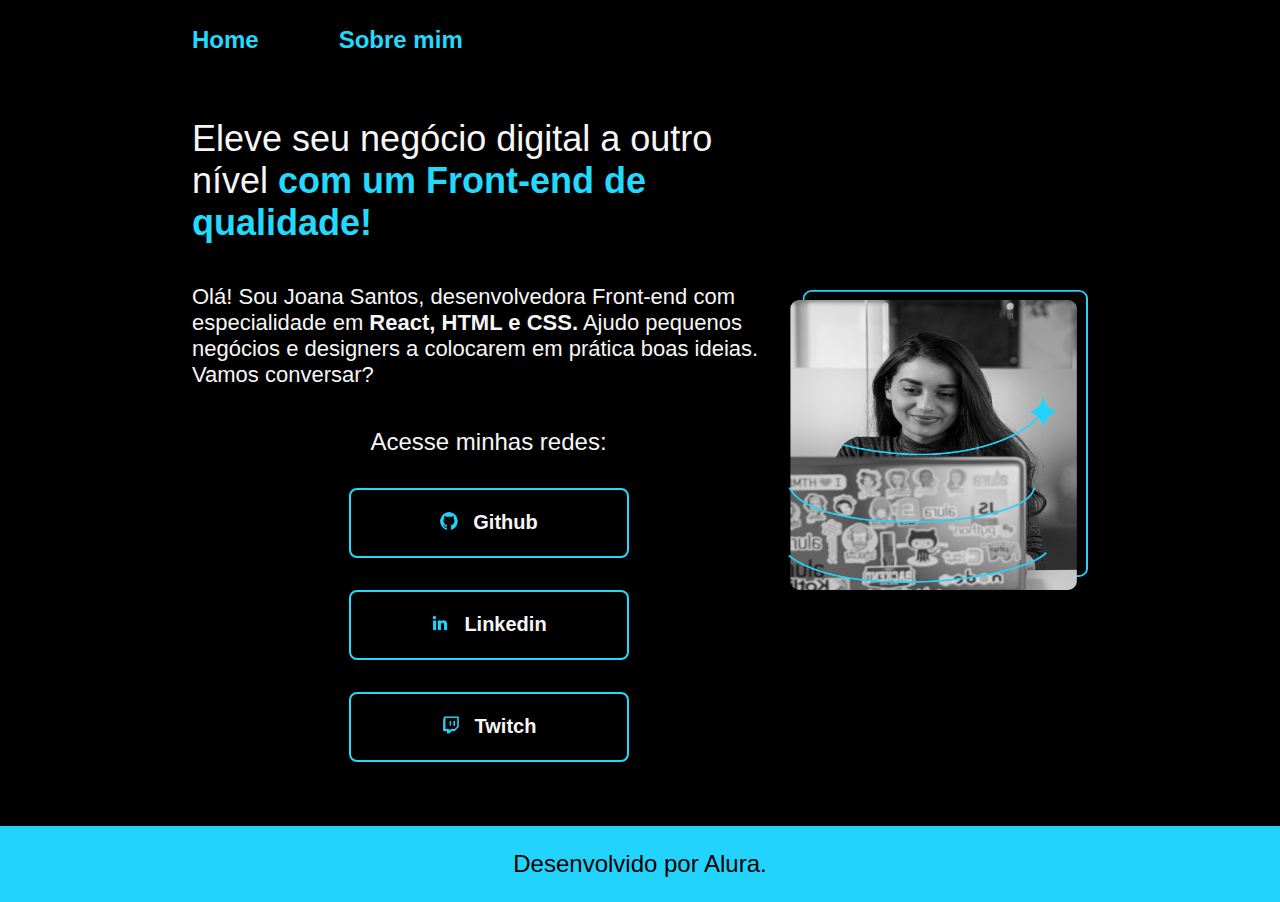
<file: index.html>
<!DOCTYPE html>
<html lang="pt-br">
<head>
  <meta charset="UTF-8">
  <meta http-equiv="X-UA-Compatible" content="IE=edge">
  <meta name="viewport" content="width=device-width, initial-scale=1.0">
  <title>Portfólio</title>

  <!-- Conectando o HTML com o CSS -->
  <link rel="stylesheet" href="./estilos/style.css"> <!--./ signifca que colocamos o style.css dentro dessa pasta-->
</head>
<body>

  <!-- Cabeçalho -->
  <header class="cabecalho">
  <!--links para navegar na pagina-->
  <nav class="cabecalho__menu">
    <a class="cabecalho__menu__link" href="index.html">Home</a>
    <a class="cabecalho__menu__link" href="about.html" target="_blank">Sobre mim</a>
  </nav>
  </header>

  <!-- Conteúdo principal -->
  <main class="apresentacao"> <!--CONTEÚDO PRINCIPAL-->
    <section class="apresentacao__conteudo">
      <h1 class="apresentacao__conteudo__titulo">Eleve seu negócio digital a outro nível<strong 
        class="titulo-destaque"> com um Front-end de qualidade!
        </strong></h1> <!-- "strong" destaca, melhorando a semântica -->
      <p class="apresentacao__conteudo__texto"> Olá! Sou Joana Santos, desenvolvedora Front-end com especialidade em <strong>React, HTML e CSS.</strong> Ajudo pequenos negócios e designers a colocarem em prática boas ideias. Vamos conversar?</p>
        
      <div class="apresentacao__links"> <!--JUNTAR OS BOTÕES NUM LOGAR SÓ, divisão de elementos-->
        <h2 class="apresentacao__links__subtitulo">Acesse minhas redes:</h2>

      <!-- Links para redes sociais/BOTÕES -->
      <a class="apresentacao__links__link" href="https://github.com/dassanches" target="_blank">
        <img src="./imagens/github.png">
        Github</a>
      <a class="apresentacao__links__link" href="https://www.linkedin.com/in/danielly-sanches-22772a211/" target="_blank">
        <img src="./imagens/linkedin.png">
        Linkedin</a>
      <a class="apresentacao__links__link" href="https://www.twitch.tv/login" target="_blank">
        <img src="./imagens/twitch.png">
        Twitch</a>

    </div>
    </section>

    <!-- Imagem de perfil -->
    <img src="./imagens/foto projeto.png" alt="foto da Joana" width="300" height="300">
  </main>

  <!-- Rodapé da página -->
  <footer class="rodape">
    <p>Desenvolvido por Alura.</p>
  </footer>

</body>
</html>
</file>
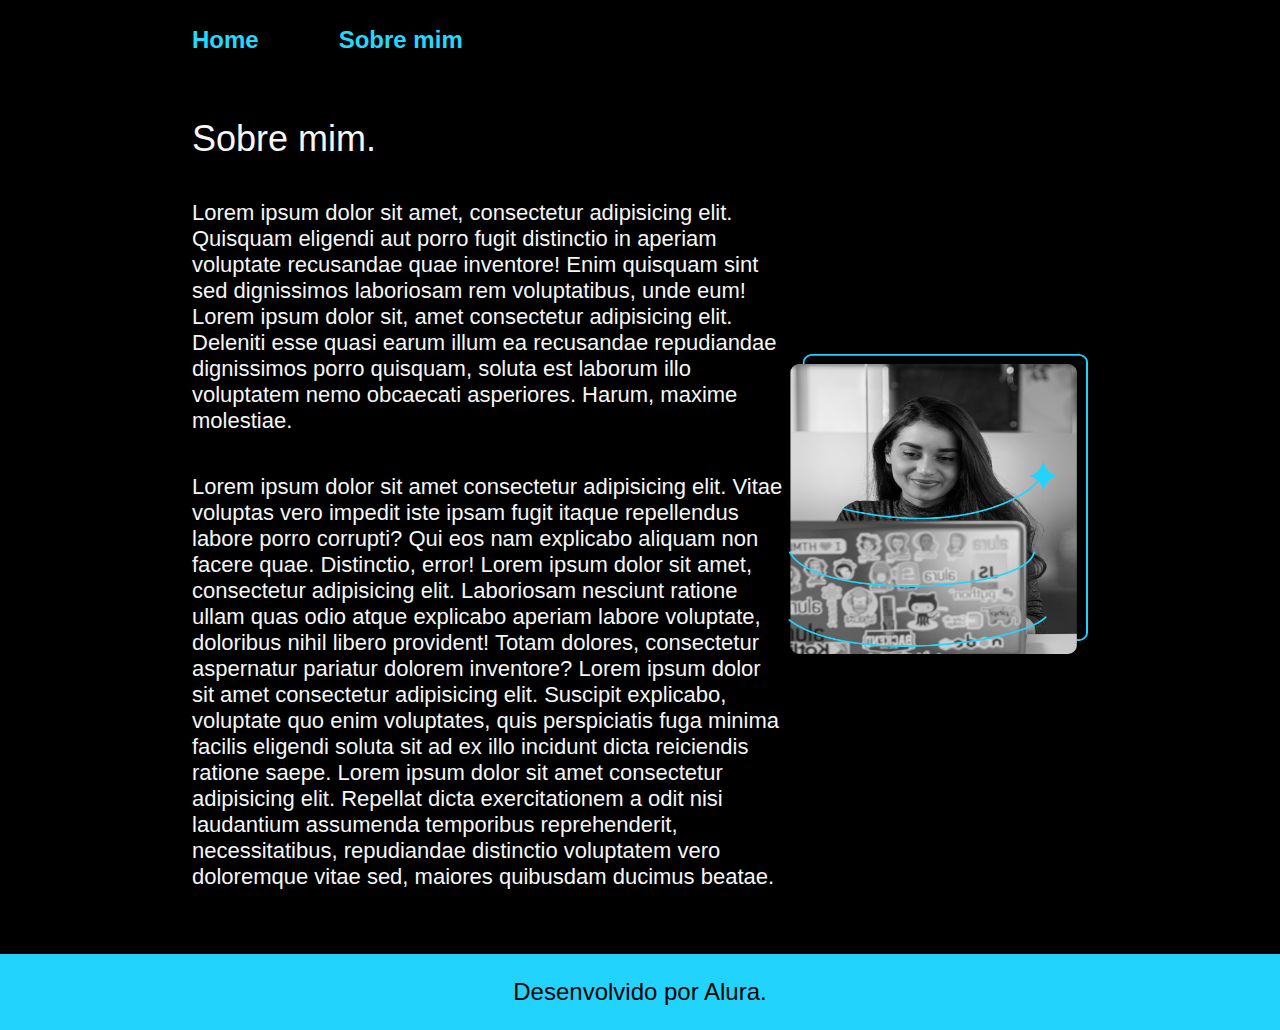
<file: about.html>
<!DOCTYPE html>
<html lang="pt-br">
<head>
  <meta charset="UTF-8">
  <meta name="viewport" content="width=device-width, initial-scale=1.0">
  <title>Sobre mim</title>
  <link rel="stylesheet" href="./estilos/style.css">
</head>
<body>
  <!-- Cabeçalho -->
  <header class="cabecalho">
    <nav class="cabecalho__menu">
      <a class="cabecalho__menu__link" href="index.html">Home</a>
      <a class="cabecalho__menu__link" href="about.html" target="_blank">Sobre mim</a>
    </nav>
  </header>

  <!-- Conteúdo principal -->
  <main class="apresentacao">
    <section class="apresentacao__conteudo">
      <h1 class="apresentacao__conteudo__titulo">Sobre mim.</h1>
      <p class="apresentacao__conteudo__texto">Lorem ipsum dolor sit amet, consectetur adipisicing elit. Quisquam eligendi aut porro fugit distinctio in aperiam voluptate recusandae quae inventore! Enim quisquam sint sed dignissimos laboriosam rem voluptatibus, unde eum! Lorem ipsum dolor sit, amet consectetur adipisicing elit. Deleniti esse quasi earum illum ea recusandae repudiandae dignissimos porro quisquam, soluta est laborum illo voluptatem nemo obcaecati asperiores. Harum, maxime molestiae.</p>
      <p class="apresentacao__conteudo__texto">Lorem ipsum dolor sit amet consectetur adipisicing elit. Vitae voluptas vero impedit iste ipsam fugit itaque repellendus labore porro corrupti? Qui eos nam explicabo aliquam non facere quae. Distinctio, error! Lorem ipsum dolor sit amet, consectetur adipisicing elit. Laboriosam nesciunt ratione ullam quas odio atque explicabo aperiam labore voluptate, doloribus nihil libero provident! Totam dolores, consectetur aspernatur pariatur dolorem inventore? Lorem ipsum dolor sit amet consectetur adipisicing elit. Suscipit explicabo, voluptate quo enim voluptates, quis perspiciatis fuga minima facilis eligendi soluta sit ad ex illo incidunt dicta reiciendis ratione saepe. Lorem ipsum dolor sit amet consectetur adipisicing elit. Repellat dicta exercitationem a odit nisi laudantium assumenda temporibus reprehenderit, necessitatibus, repudiandae distinctio voluptatem vero doloremque vitae sed, maiores quibusdam ducimus beatae.</p>
    </section>

    <img src="./imagens/foto projeto.png" alt="foto da Joana">
  </main>

  <!-- Rodapé -->
  <footer class="rodape">
      <p>Desenvolvido por Alura.</p>
  </footer>
</body>
</html>
</file>
<file: estilos/style.css>
:root {
  --cor-primaria: #000000;
  --cor-secundaria: #f6f6f6;
  --cor-terciaria: #22DAFD;
  --cor-hover: #272727;

  --fonte-primaria: "Krona One", sans-serif;
  --fonte-secundaria: "Montserrat", sans-serif;
}

* {
  margin: 0;
  padding: 0;
  box-sizing: border-box; 
}

body {
  height: 100vh; 
  background-color: var(--cor-primaria); 
  color: var(--cor-secundaria); 
}

.cabecalho {
  padding: 2% 0% 0% 15%; 
}

.cabecalho__menu {
  display: flex;
  gap: 80px;
}

.cabecalho__menu__link{
 font-family: var(--fonte-secundaria);
 font-size: 24px;
 font-weight: 600;
 color: var(--cor-terciaria);
 text-decoration: none; 
}

img {
  width: 300px;
  height: 300px; 
}

.apresentacao { 
  padding: 5% 15%; 
  display: flex; 
  align-items: center; 
  justify-content: space-between; 

}

.apresentacao__conteudo {  
  width: 593px; 
  display: flex;
  flex-direction: column; 
  gap: 40px; 

}

.titulo-destaque {
  color: var(--cor-terciaria) 
}


@import url('https://fonts.googleapis.com/css2?family=Krona+One&display=swap'); 
.apresentacao__conteudo__titulo { 
  font-size: 36px;
    font-family: var(--fonte-primaria);
    font-weight: 400;
    font-style: normal;
  }
  

@import url('https://fonts.googleapis.com/css2?family=Montserrat:ital@0;1&display=swap'); 
.apresentacao__conteudo__texto { 
  font-size: 22px;
  font-family: var(--fonte-secundaria);
  font-optical-sizing: auto;
  font-weight: 400;
  font-style: normal;
}

.apresentacao__links {
  display: flex;
  flex-direction: column; 
  justify-content: space-between;
  align-items: center; 
  gap: 32px; 
}

.apresentacao__links__subtitulo{ 
  font-family: var(--fonte-primaria); 
  font-weight: 400;
  font-size: 24px; 

}

@import url('https://fonts.googleapis.com/css2?family=Montserrat:ital,wght@0,600;1,600&display=swap');
.apresentacao__links__link {
  display: flex;
  justify-content: center; 
  gap: 14px; 
  border: 2px solid var(--cor-terciaria); 
  width: 280px;
  text-align: center; 
  border-radius: 8px; 
  font-size: 20px;
  font-weight: 600; 
  padding: 21.5px 0px; 
  text-decoration: none; 
  color: var(--cor-secundaria); 
  font-family: var(--fonte-secundaria); 

}

.apresentacao__links__link img {
  width: 20px; 
  height: 20px; 
}

.apresentacao__links__link:hover { 
  background-color: var(--cor-hover);
}

.rodape {
  padding: 24px; 
  color: var(--cor-primaria); 
  background-color: #22D4FD;
  text-align: center;
  font-family: var(--fonte-secundaria);
  font-size: 24px; 
  font-weight: 400; 
}
</file>
